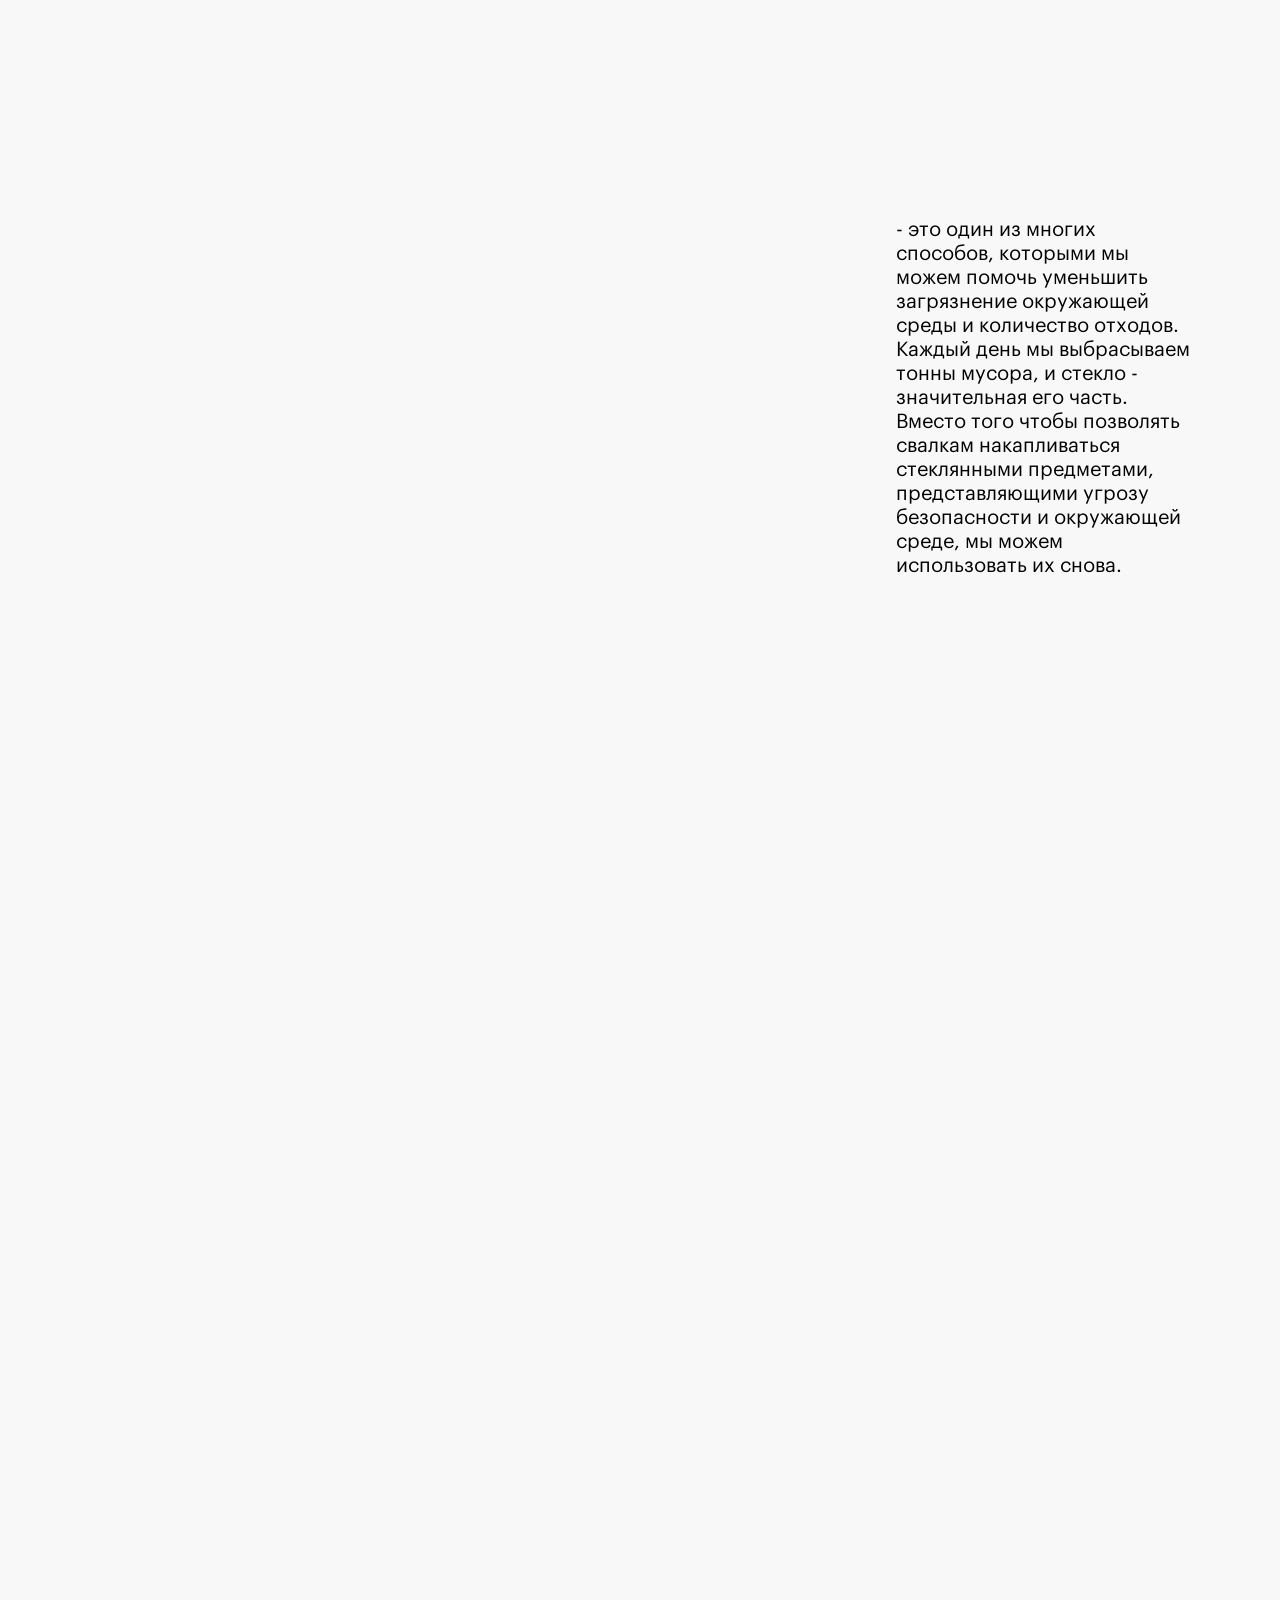
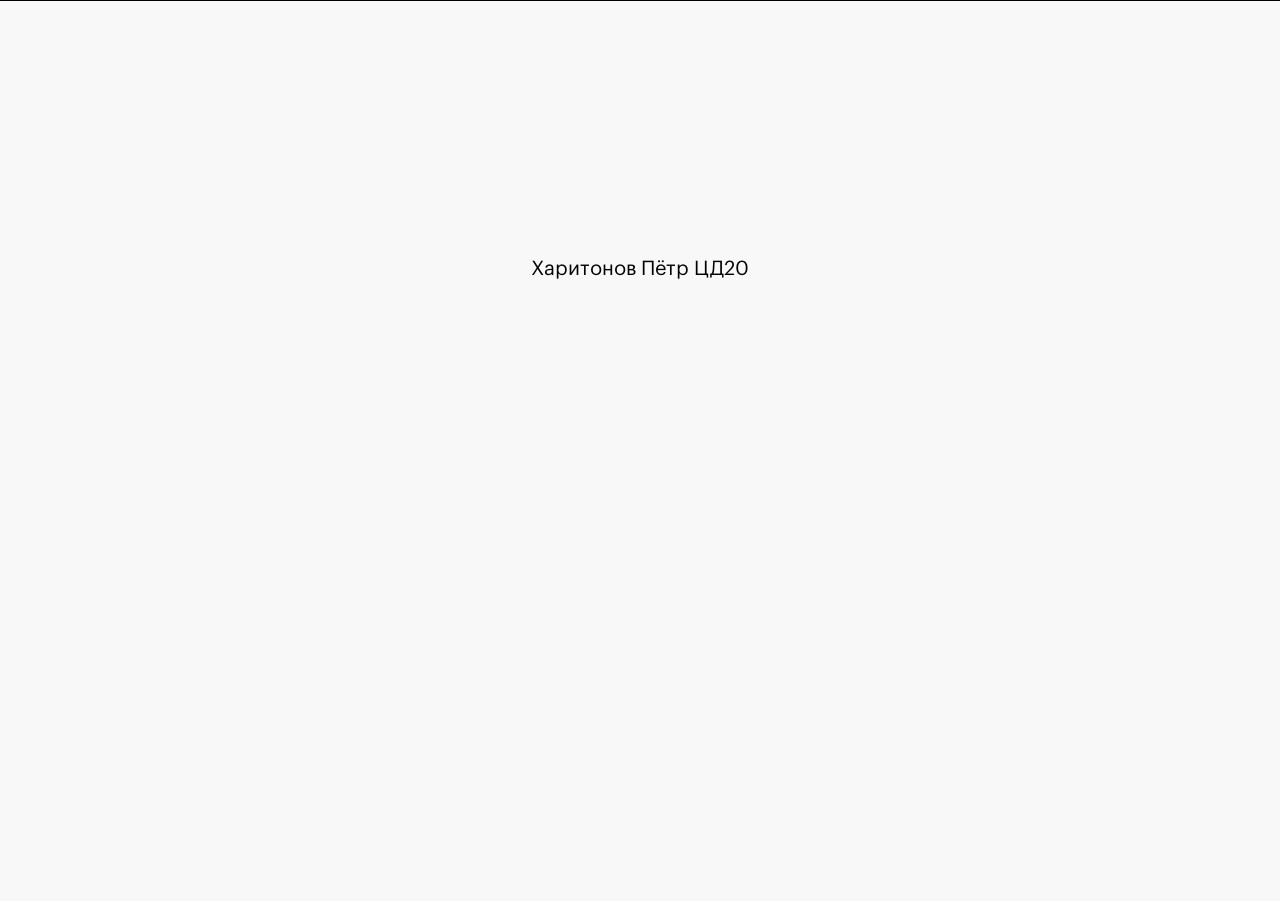
<file: index.html>
<!DOCTYPE html>
<html lang="en">
<head>
    <meta charset="UTF-8">
    <meta http-equiv="X-UA-Compatible" content="IE=edge">
    <meta name="viewport" content="width=device-width, initial-scale=1.0">
    <title>Document</title>
    <link rel="stylesheet" href="style.css">
</head>
<body>



    <section class="container">
        <div class="scrollCont">
            <div class="content">
                <p class="text">
                    - это один из многих способов, которыми мы можем помочь уменьшить загрязнение окружающей среды и количество отходов. Каждый день мы выбрасываем тонны мусора, и стекло - значительная его часть. Вместо того чтобы позволять свалкам накапливаться стеклянными предметами, представляющими угрозу безопасности и окружающей среде, мы можем использовать их снова.
                </p>
            </div>
            <div class="content" style="margin-top: 1060px;">
                <svg width="219" height="239" viewBox="0 0 219 239" fill="none" xmlns="http://www.w3.org/2000/svg">
                    <path d="M218.674 192.956C218.674 200.796 217.4 207.264 214.852 212.36C212.5 217.26 209.266 221.18 205.15 224.12C201.23 227.06 196.722 229.02 191.626 230C186.53 231.176 181.434 231.764 176.338 231.764C168.106 231.764 161.148 230.784 155.464 228.824C149.976 226.668 145.566 223.728 142.234 220.004C139.098 216.28 136.844 211.87 135.472 206.774C134.1 201.482 133.414 195.602 133.414 189.134V136.802C133.414 133.47 133.806 129.452 134.59 124.748C135.374 120.044 137.138 115.634 139.882 111.518C142.822 107.206 147.134 103.58 152.818 100.64C158.502 97.504 166.342 95.936 176.338 95.936C189.47 95.936 199.76 99.268 207.208 105.932C214.656 112.4 218.38 122.69 218.38 136.802L218.674 192.956ZM181.042 127.394C181.042 125.63 180.748 123.866 180.16 122.102C179.768 120.338 178.494 119.456 176.338 119.456C174.182 119.456 172.81 120.338 172.222 122.102C171.83 123.866 171.634 125.63 171.634 127.394V199.718C171.634 201.678 171.928 203.638 172.516 205.598C173.104 207.362 174.476 208.244 176.632 208.244C178.592 208.244 179.768 207.362 180.16 205.598C180.748 203.638 181.042 201.678 181.042 199.718V127.394ZM85.492 103.874C85.492 111.714 84.218 118.182 81.67 123.278C79.318 128.178 76.084 132.098 71.968 135.038C68.048 137.978 63.54 140.036 58.444 141.212C53.348 142.192 48.252 142.682 43.156 142.682C34.924 142.682 27.966 141.702 22.282 139.742C16.794 137.586 12.384 134.646 9.052 130.922C5.916 127.198 3.662 122.788 2.29 117.692C0.918 112.4 0.232 106.52 0.232 100.052V47.72C0.232 44.388 0.624 40.37 1.408 35.666C2.192 30.962 3.956 26.552 6.7 22.436C9.64 18.124 13.952 14.498 19.636 11.558C25.32 8.42198 33.16 6.85398 43.156 6.85398C56.288 6.85398 66.578 10.186 74.026 16.85C81.474 23.318 85.198 33.608 85.198 47.72L85.492 103.874ZM47.86 38.312C47.86 36.548 47.566 34.784 46.978 33.02C46.586 31.256 45.312 30.374 43.156 30.374C41 30.374 39.628 31.256 39.04 33.02C38.648 34.784 38.452 36.548 38.452 38.312V110.636C38.452 112.596 38.746 114.556 39.334 116.516C39.922 118.28 41.294 119.162 43.45 119.162C45.41 119.162 46.586 118.28 46.978 116.516C47.566 114.556 47.86 112.596 47.86 110.636V38.312ZM72.262 238.526H40.51L146.644 0.0919809H177.808L72.262 238.526Z" fill="black"/>
                </svg>
                <p class="text">
                    стекла пригодно для вторичной переработки </br> и никогда не теряет своей чистоты или качества
                    когда </br> он перерабатывается, это означает, что мы можем перерабатывать его много раз.
                </p>
            </div>
            <div class="content" style="margin-top: 1260px;">
                <svg width="138" height="184" viewBox="0 0 138 184" fill="none" xmlns="http://www.w3.org/2000/svg">
                    <path d="M133.076 107.676V124.104C133.076 130.517 132.089 135.796 130.116 139.94C128.143 143.985 125.528 147.192 122.272 149.56C119.115 151.829 115.464 153.408 111.32 154.296C107.275 155.184 103.18 155.628 99.036 155.628C92.82 155.628 87.5907 154.839 83.348 153.26C79.204 151.583 75.8493 149.215 73.284 146.156C70.8173 143.097 69.0413 139.447 67.956 135.204C66.8707 130.961 66.328 126.176 66.328 120.848V73.34C66.328 71.4653 66.4267 69.344 66.624 66.976C66.8213 64.608 67.3147 62.24 68.104 59.872C68.8933 57.504 69.9787 55.1853 71.36 52.916C72.7413 50.6467 74.6653 48.6733 77.132 46.996C79.5987 45.22 82.608 43.7893 86.16 42.704C89.712 41.6187 94.004 41.076 99.036 41.076C104.265 41.076 108.952 41.668 113.096 42.852C117.339 44.036 120.94 45.96 123.9 48.624C126.86 51.1893 129.129 54.544 130.708 58.688C132.287 62.7333 133.076 67.6173 133.076 73.34V84.884H104.808V68.16C104.808 67.272 104.759 66.3347 104.66 65.348C104.561 64.3613 104.315 63.4733 103.92 62.684C103.525 61.8947 102.983 61.2533 102.292 60.76C101.7 60.168 100.861 59.872 99.776 59.872C97.6053 59.872 96.1747 60.8093 95.484 62.684C94.892 64.46 94.596 66.236 94.596 68.012V127.804C94.596 128.692 94.6453 129.679 94.744 130.764C94.8427 131.751 95.0893 132.688 95.484 133.576C95.8787 134.365 96.4213 135.056 97.112 135.648C97.8027 136.141 98.6907 136.388 99.776 136.388C101.749 136.388 103.081 135.451 103.772 133.576C104.463 131.603 104.808 129.679 104.808 127.804V107.676H133.076Z" fill="black"/>
                    <circle cx="30.5" cy="30.5" r="22.5" stroke="black" stroke-width="16"/>
                    </svg>
                <p class="text">
                    До такой температуры нужно нагреть песок и другие вещества, чтобы изготовить новое стекло, что требует много энергии и создает большое промышленное загрязнение, включая парниковые газы. 
                </p>
            </div>
            <div class="content" style="margin-top: 1200px;">
                <p class="text">
                    может потребоваться для полного разложения, что является большой проблемой для слишком переполненных свалок. Крайне важно обеспечить, чтобы мы перерабатывали как можно больше стекла.
                </p>
            </div>
        </div>
    </section>

    <div id="set-height"></div>

    <video id="v0" tabindex="0" preload>
        <source  type='video/mp4;codecs="avc1.42E01E, mp4a.40.2"' src="glassC.mp4"></source>
    </video>

    <div class="footer">
        <p>Харитонов Пётр ЦД20</p>
    </div>

    <script>

        var frameNumber = 0,
        playbackConst = 700, 
        setHeight = document.getElementById("set-height"), 
        vid = document.getElementById('v0'); 

        scrollCont = document.querySelector('.scrollCont')

        function scrollPlay(){  
            var frameNumber  = window.pageYOffset/playbackConst;
            vid.currentTime  = frameNumber;
            console.log(vid.currentTime)

            scrollCont.style.transform = `translateY(-${vid.currentTime * 500}px)`
            

            setTimeout(() => {
                window.requestAnimationFrame(scrollPlay);
            }, 1000 / 25);
            
        }

        window.requestAnimationFrame(scrollPlay);

    </script>
</body>
</html>
</file>
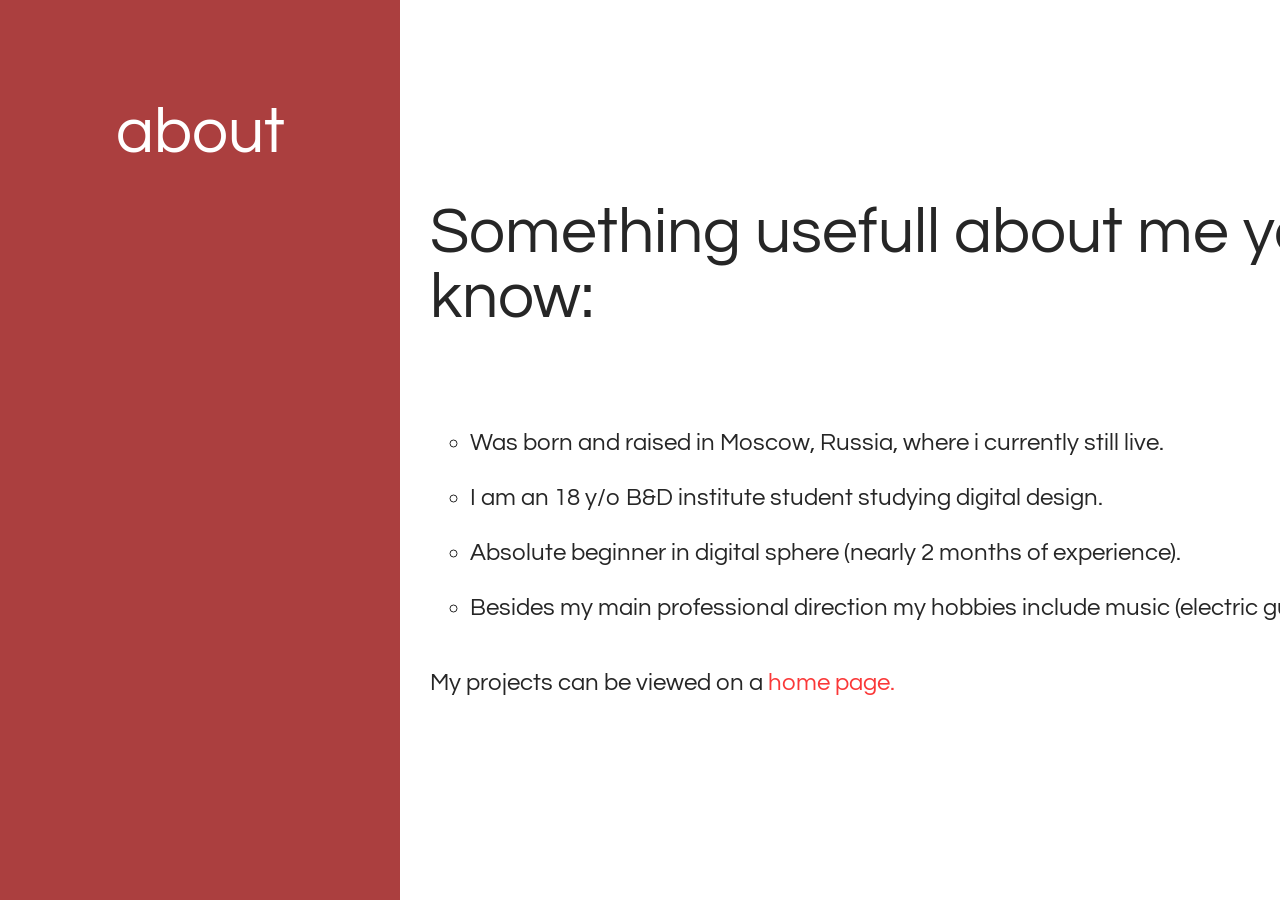
<file: aboutsite.html>
<html>
    <head>
        <title>mysite</title>
        <link href="https://fonts.googleapis.com/css2?family=Questrial&display=swap" rel="stylesheet"> 
        <link rel="stylesheet" href="aboutsite.css">
    </head>
    <body>
        <div id="leftb">
            <div style="font-family: 'Questrial', sans-serif; font-size: 64px; color: white; text-align: center; margin-top: 100px">about</div>
        </div>
        <div id="rightb">
            <div style="font-family:'Questrial', sans-serif; color: hsl(0, 0%, 15%); margin-left: 30px;">
                <div style="font-size: 64px; margin-top: 200px;">Something usefull about me you might have to know:</div>
                <div style="font-size: 24px; margin-top: 100px;">
                    <ol style="list-style-type: circle">
                        <li>Was born and raised in Moscow, Russia, where i currently still live.</li>
                        <li style="margin-top: 30px;">I am an 18 y/o B&D institute student studying digital design.</li>
                        <li style="margin-top: 30px;">Absolute beginner in digital sphere (nearly 2 months of experience).</li>
                        <li style="margin-top: 30px;">Besides my main professional direction my hobbies include music (electric guitar, little bit of drums and piano) and .</li>
                    </ol>
                    <div style="margin-top: 50px;">My projects can be viewed on a <a href="index.html" style="text-decoration: none; color: FA3838;">home page.</a></div>
                </div>
                <div style="font-size:64px; margin-left: 985px; margin-top: 135px;"><a href="index.html" style="text-decoration: none; "  id="home">home</a></div>               
            </div>
        </div>
    </body>
</html>
</file>
<file: style.css>
@font-face {
	font-family: 'GraphikLCG';
	src: url('fonts/GraphikLCG-Regular.eot');
	src: local('☺'), url('fonts/GraphikLCG-Regular.woff') format('woff'), url('fonts/GraphikLCG-Regular.ttf') format('truetype'), url('fonts/GraphikLCG-Regular.svg') format('svg');
	font-weight: normal;
	font-style: normal;
} 

p {
    font-family: 'GraphikLCG';
    font-size: 20px;
    line-height: 24px;
}

body {
    background-color: #F9F8F9;
    margin: 0;
}


.nav {
    position: fixed;
    top: 2%;
    left: 2%;
    z-index: 4;
    
    display: flex;
    flex-direction: column;
    gap: 20px;
}

.navEl {
    background-color: black;
    width: 20px;
    height: 4px;
}

.navElActive {
    transition: 0.3s;
    transform: scaleY(600%);
}

.container {
    position: fixed;
    top: 22%;
    z-index: 1;
    left: 70%;
    height: 60%;
    width: 300px;
    overflow: hidden;
}

.scrollCont {
    transition: 0.2s;
    transform: translateY(0%);
}




#set-height {
    height: 8000px;
}

#v0 {
    position: fixed;
    top: 0;
    left: 0;
    width: 80%;
    border: none;
}

.footer {
    position: relative;
    bottom: 0;

    height: 100vh;
    z-index: 2;
    background-color: #F9F8F9;
    border-top: 1px black solid;

    text-align: center;
}

.footer p {
    margin-top: 20%;
}
</file>
<file: aboutsite.css>
#leftb {
    background:   hsl(0, 46%, 46%);
    position: absolute;
    top: 0;
    left: 0;
    width: 400px;
    height: 100%;
}
#rightb {
    background-color: white;
    position: absolute;
    height: 100%;
    width: 1450px;
    top: 0;
    left: 400px;
}

#home {
    animation: home;
    animation-duration: 4s;
    animation-iteration-count: infinite;
}

@keyframes home {
    0%      {color:  hsl(0, 0%, 15%);}
    25%    {color: white}
    75%    {color:  hsl(0, 0%, 15%)}
    100%   {color:  hsl(0, 0%, 15%)}
 
}
</file>
